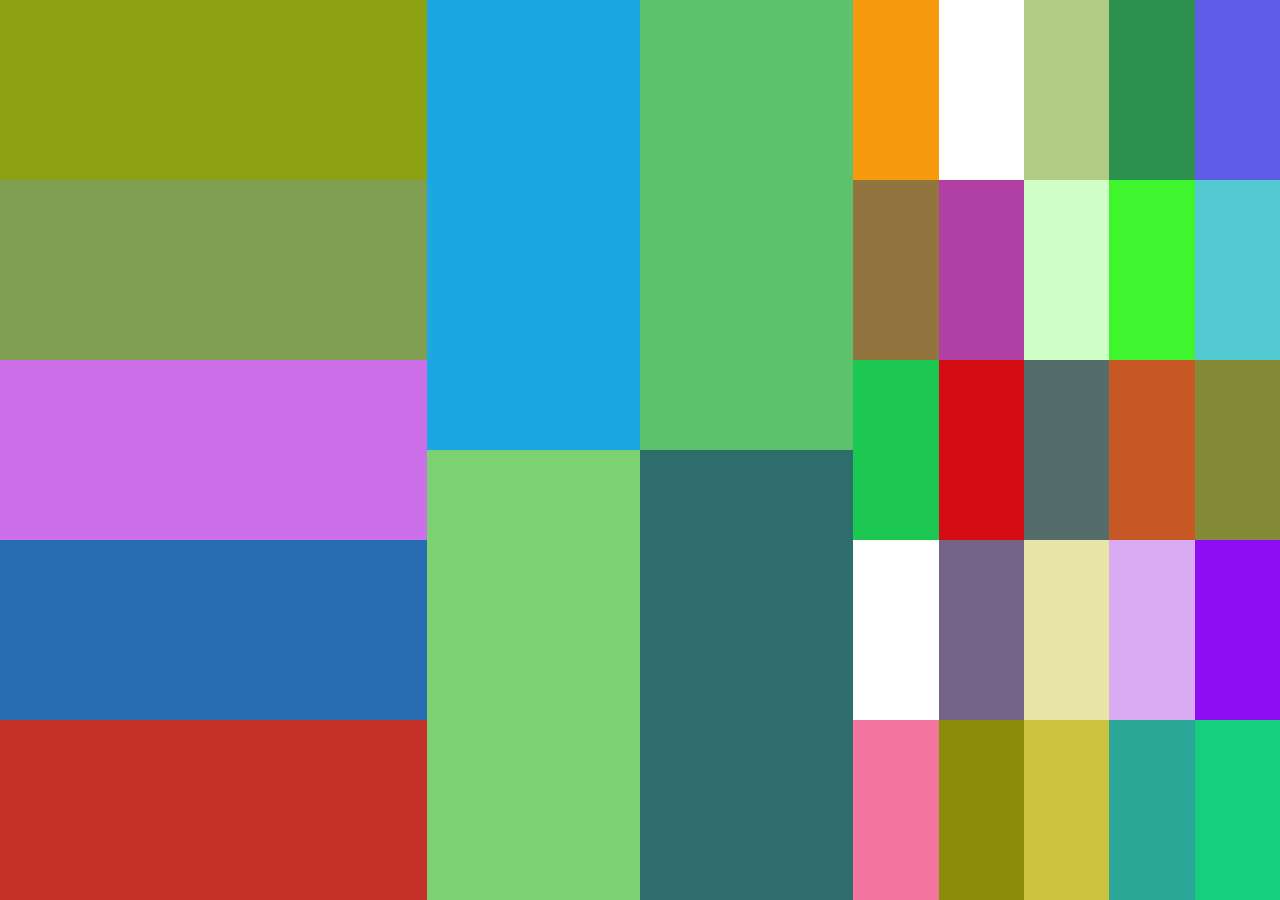
<file: first-problem/index.html>
<!DOCTYPE html>
<html lang="en">
<head>
    <meta charset="UTF-8">
    <meta http-equiv="X-UA-Compatible" content="IE=edge">
    <meta name="viewport" content="width=device-width, initial-scale=1.0">
    <link rel="stylesheet" href="style.css">
    <title>Document</title>
</head>
<body>
    <div id="grid-container">
        <div id="first-col" class="grid grid-item">
            <!-- prima colonna -->
        </div>
        <div id="second-col" class="grid grid-item">
        </div>
        <div id="third-col" class="grid grid-item">
           
        </div>
    </div>

    <script src="script.js"></script>
</body>
</html>
</file>
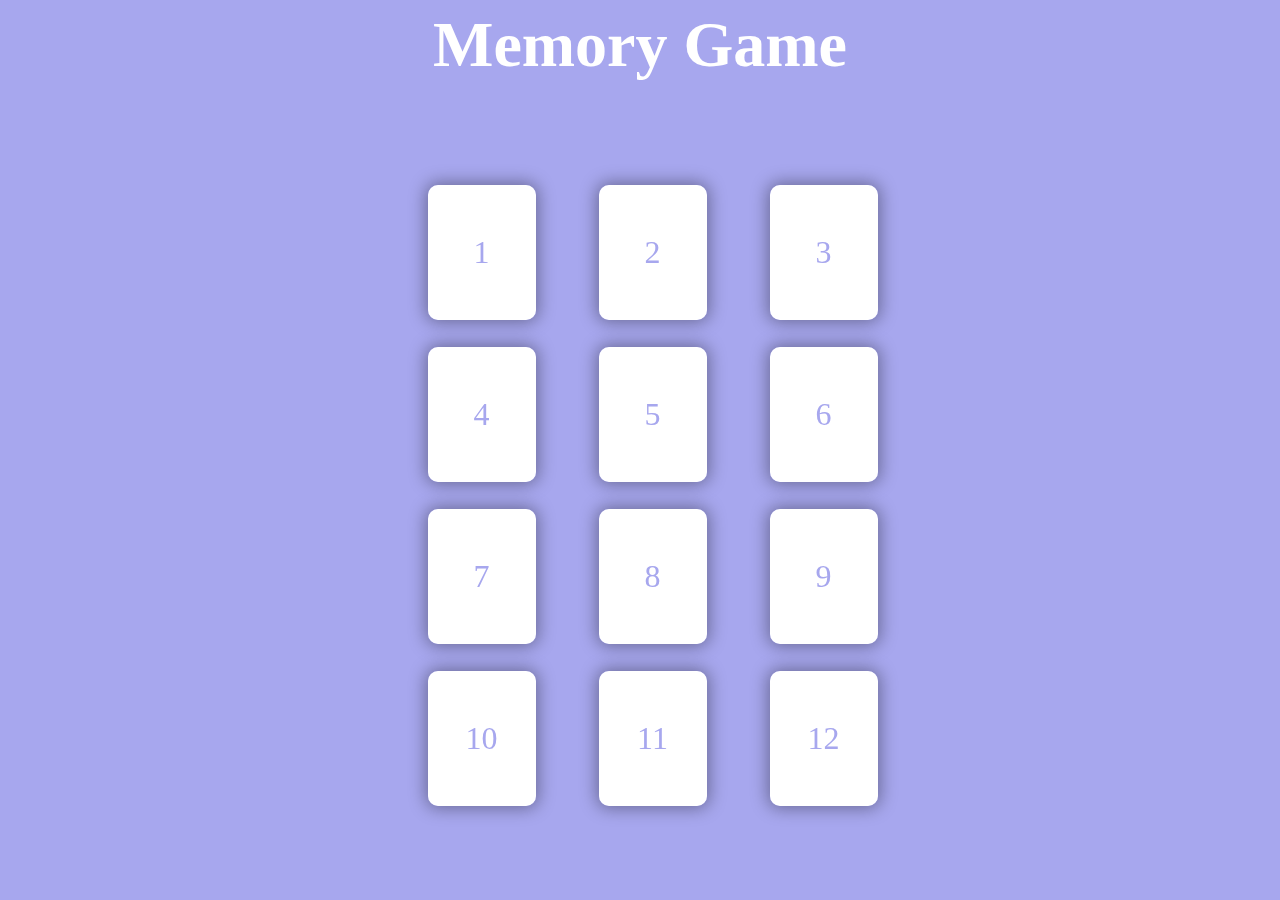
<file: second-problem/index.html>
<!DOCTYPE html>
<html lang="en">
<head>
    <meta charset="UTF-8">
    <meta http-equiv="X-UA-Compatible" content="IE=edge">
    <meta name="viewport" content="width=device-width, initial-scale=1.0">
    <link rel="stylesheet" href="style.css">
    <title>Memory Game</title>
</head>
<body>
    <div class="container">
        <header>
            <h1>Memory Game</h1>
            <div id="timer-container"></div>
        </header>
        <main>
            <div id="grid">
                <!-- to insert cards -->
            </div>
            <div id="match">
                <div class="pos-center">
                    <div id="card-matched"></div>
                    <h2>Card Matched</h2>
                </div>
            </div>
            <div id="end-game">
                <div class="pos-center">
                    <h3 id="result"></h3>
                    <p id="play-again" class="button">Play Again</p>
                </div>
            </div>
        </main>
    </div>

    <script src="script.js"></script>
</body>
</html>
</file>
<file: first-problem/style.css>
*{
    margin: 0;
    padding: 0;
    box-sizing: border-box;
}
#grid-container{
    height: 100vh;
    width: 100%;
    display: grid;
    grid-template-columns: repeat(3, 1fr);
}
.grid{
    display: grid;
}
.grid-item:nth-of-type(1){
    grid-template-rows: repeat(5, 1fr);
}
.grid-item:nth-of-type(2){
    grid-template-rows: repeat(2, 1fr);
    grid-template-columns: repeat(2, 1fr);
}
.grid-item:nth-of-type(3){
    grid-template-columns: repeat(5, 1fr);
    grid-template-rows: repeat(5, 1fr);
}
.new-grid{
    grid-template-columns: repeat(2, 1fr);
    grid-template-rows: repeat(2, 1fr);
}

@media screen and (max-width:1200px){
    .grid-item:nth-of-type(3){
        grid-template-columns: repeat(3, 1fr);
        grid-template-rows: repeat(9, 1fr);
    }
    #third-col .grid:last-of-type{
        grid-column: 4 / 1;
    }
}
@media screen and (max-width: 800px){
    .grid-item:nth-of-type(1){
        grid-template-rows: repeat(5, 1fr);
    }
}
@media screen and (max-width:200px) {
    #grid-container{
        grid-template-rows: repeat(3, 1fr);
        grid-template-columns: none;
    }
}
</file>
<file: second-problem/style.css>
*{
    padding: 0;
    margin: 0;
    box-sizing: border-box;
}

.container{
    width: 100%;
    height: 100vh;
    background-color: rgb(167, 167, 238);
    color: white;
}

header{
    display: flex;
    align-items: center;
    justify-content: center;
    width: 100%;
    height: 10vh;
    font-size: 2rem;
}

#timer-container{
    position: fixed;
    top: 10px;
    right: 10px;
}
main{
    display: flex;
    align-items: center;
    justify-content: center;
    flex-direction: column;
    gap: 1rem;
    width: 100%;
    height: 90vh;
    position: relative;
}
#grid{
    max-height: 80%;
    max-width: 425px;
    display: grid;
    grid-gap: 3vh 7vh;
}
/* card style */
.card {
    width: 12vh;
    height: 15vh;
    background-color: transparent;
    perspective: 1000px; 
    cursor: pointer;
    position: relative;
    justify-self: center;
    transition: transform 0.8s;
    transform-style: preserve-3d;
    border-radius: 10px;
    -webkit-box-shadow: 0px 0px 17px 2px rgba(0,0,0,0.38); 
    box-shadow: 0px 0px 17px 2px rgba(0,0,0,0.38);
  }
.rotate{
    transform: rotateY(180deg);
}
.card-front, .card-back {
    position: absolute;
    width: 100%;
    height: 100%;
    border-radius: 10px;
    -webkit-backface-visibility: hidden;
    backface-visibility: hidden;
}
.card-front {
    background-color: rgb(255, 255, 255);
    color: rgb(167, 167, 238);
    display: flex;
    justify-content: center;
    align-items: center;
    font-size: 2rem;
}
.card-back {
    transform: rotateY(180deg);
}

/* match screen and end-game screen */
#match, #end-game{
    width: 100%;
    height: 100%;
    position: absolute;
    top: 0;
    left: 0;
    background-color: rgba(167, 167, 238, 0.4);
    display: none;
}
.pos-center{
    font-size: 2rem;
    display: flex;
    flex-direction: column;
    align-items: center;
    justify-content: center;
    gap: 1rem;
    width: 100%;
    height: 100%;
}
#card-matched{
    width: 300px;
    height: 400px;
    border-radius: 10px;
    -webkit-box-shadow: 0px 0px 17px 2px rgba(0,0,0,0.38); 
    box-shadow: 0px 0px 17px 2px rgba(0,0,0,0.38);
}
.pos-center h2, #end-game #play-again{
    background-color: #fff;
    color: rgb(167, 167, 238);
    padding: 1rem;
    width: 100%;
    text-align: center;
}
#end-game h3{
    font-size: 3rem;
}
#end-game #play-again{
    cursor: pointer;
    transition: all 0.3s ease-in-out;
    -webkit-box-shadow: 0px 0px 17px 2px rgba(0,0,0,0.38); 
    box-shadow: 0px 0px 17px 2px rgba(0,0,0,0.38);
}
#end-game #play-again:hover{
    background-color: rgb(167, 167, 238);
    color: #fff;
}
#match.block, #end-game.block{
    display: block;
	-webkit-animation: scale-up-center 0.6s cubic-bezier(0.390, 0.575, 0.565, 1.000) both;
	animation: scale-up-center 0.6s cubic-bezier(0.390, 0.575, 0.565, 1.000) both;
}
@keyframes scale-up-center {
    0% {
    -webkit-transform: scale(0.5);
    transform: scale(0.5);
    }
    100% {
    -webkit-transform: scale(1);
    transform: scale(1);
    }
}

@media screen and (max-width: 480px) {
    header{
        font-size: 1rem;
        height: 15vh;
    }
    main{
        height: 80vh;
    }
    .pos-center h2, #end-game #play-again, #end-game h3{
        font-size: 1.3rem;
    }
}
</file>
